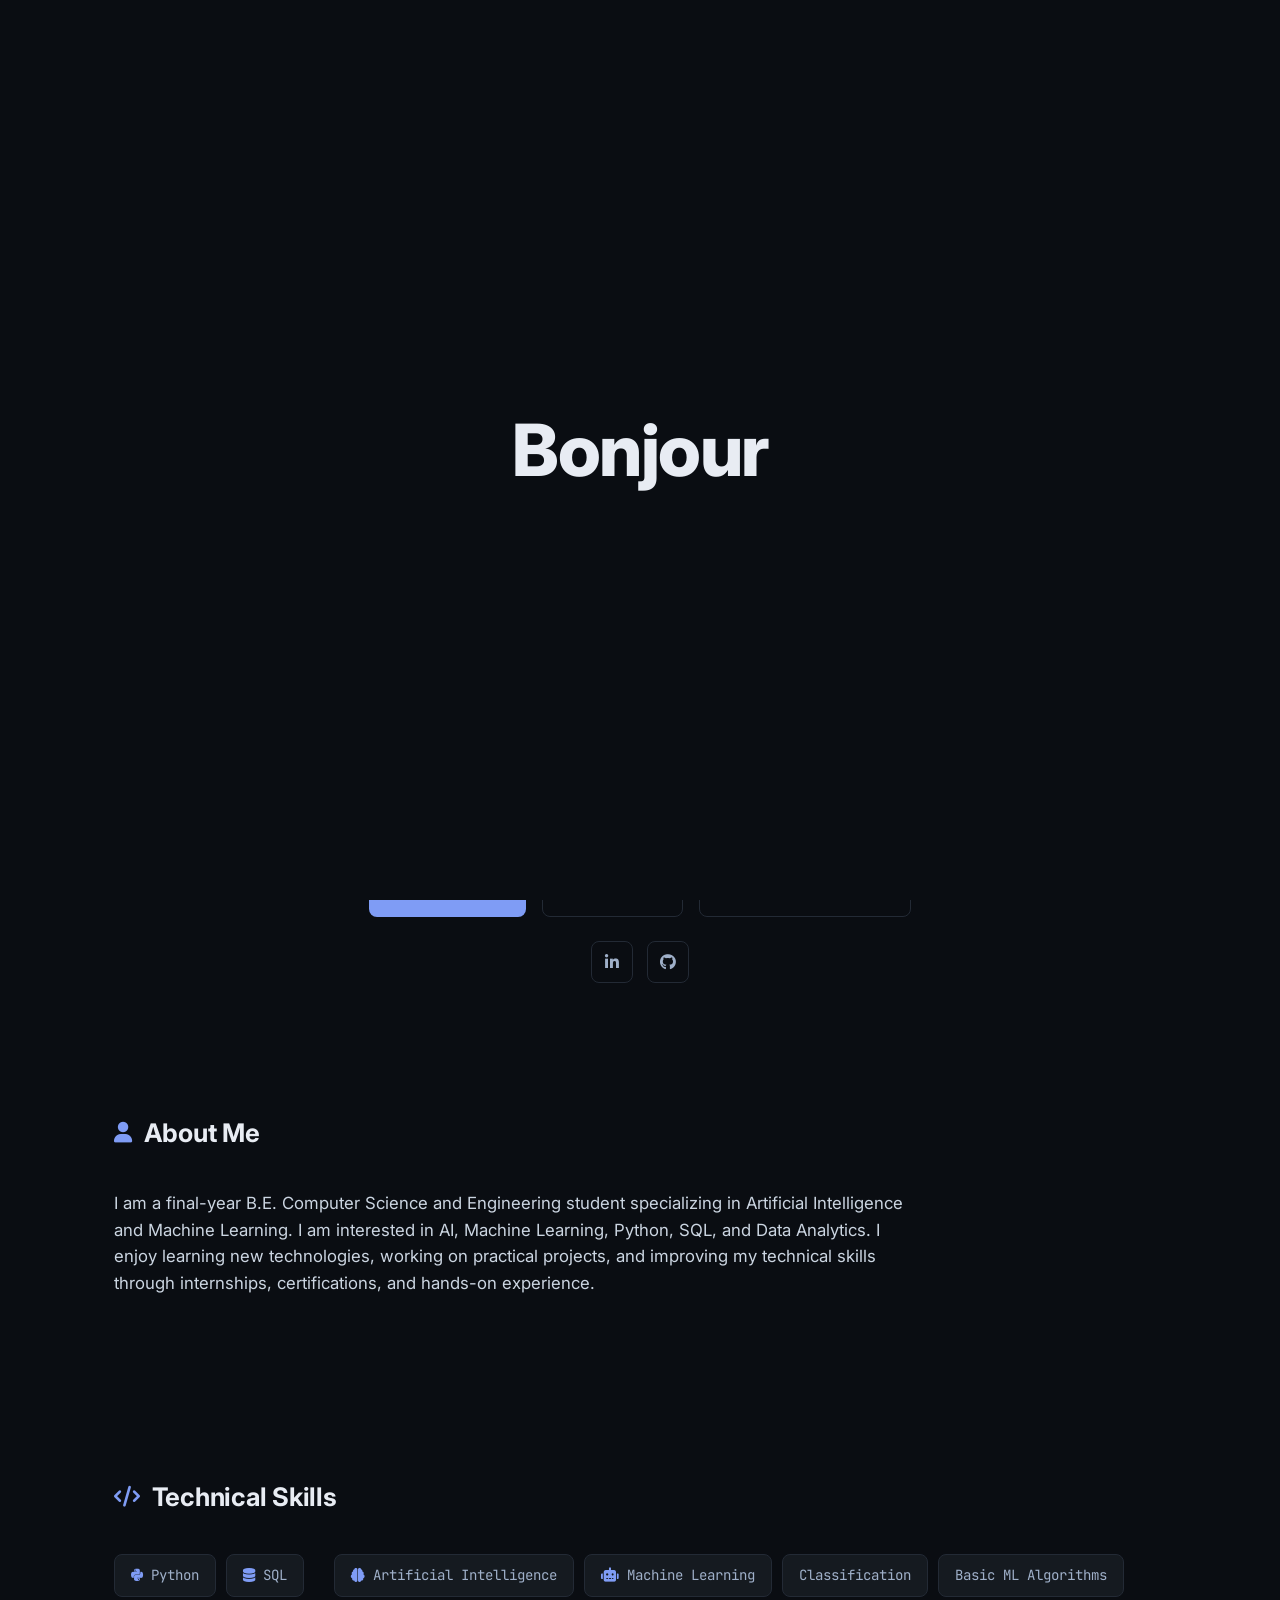
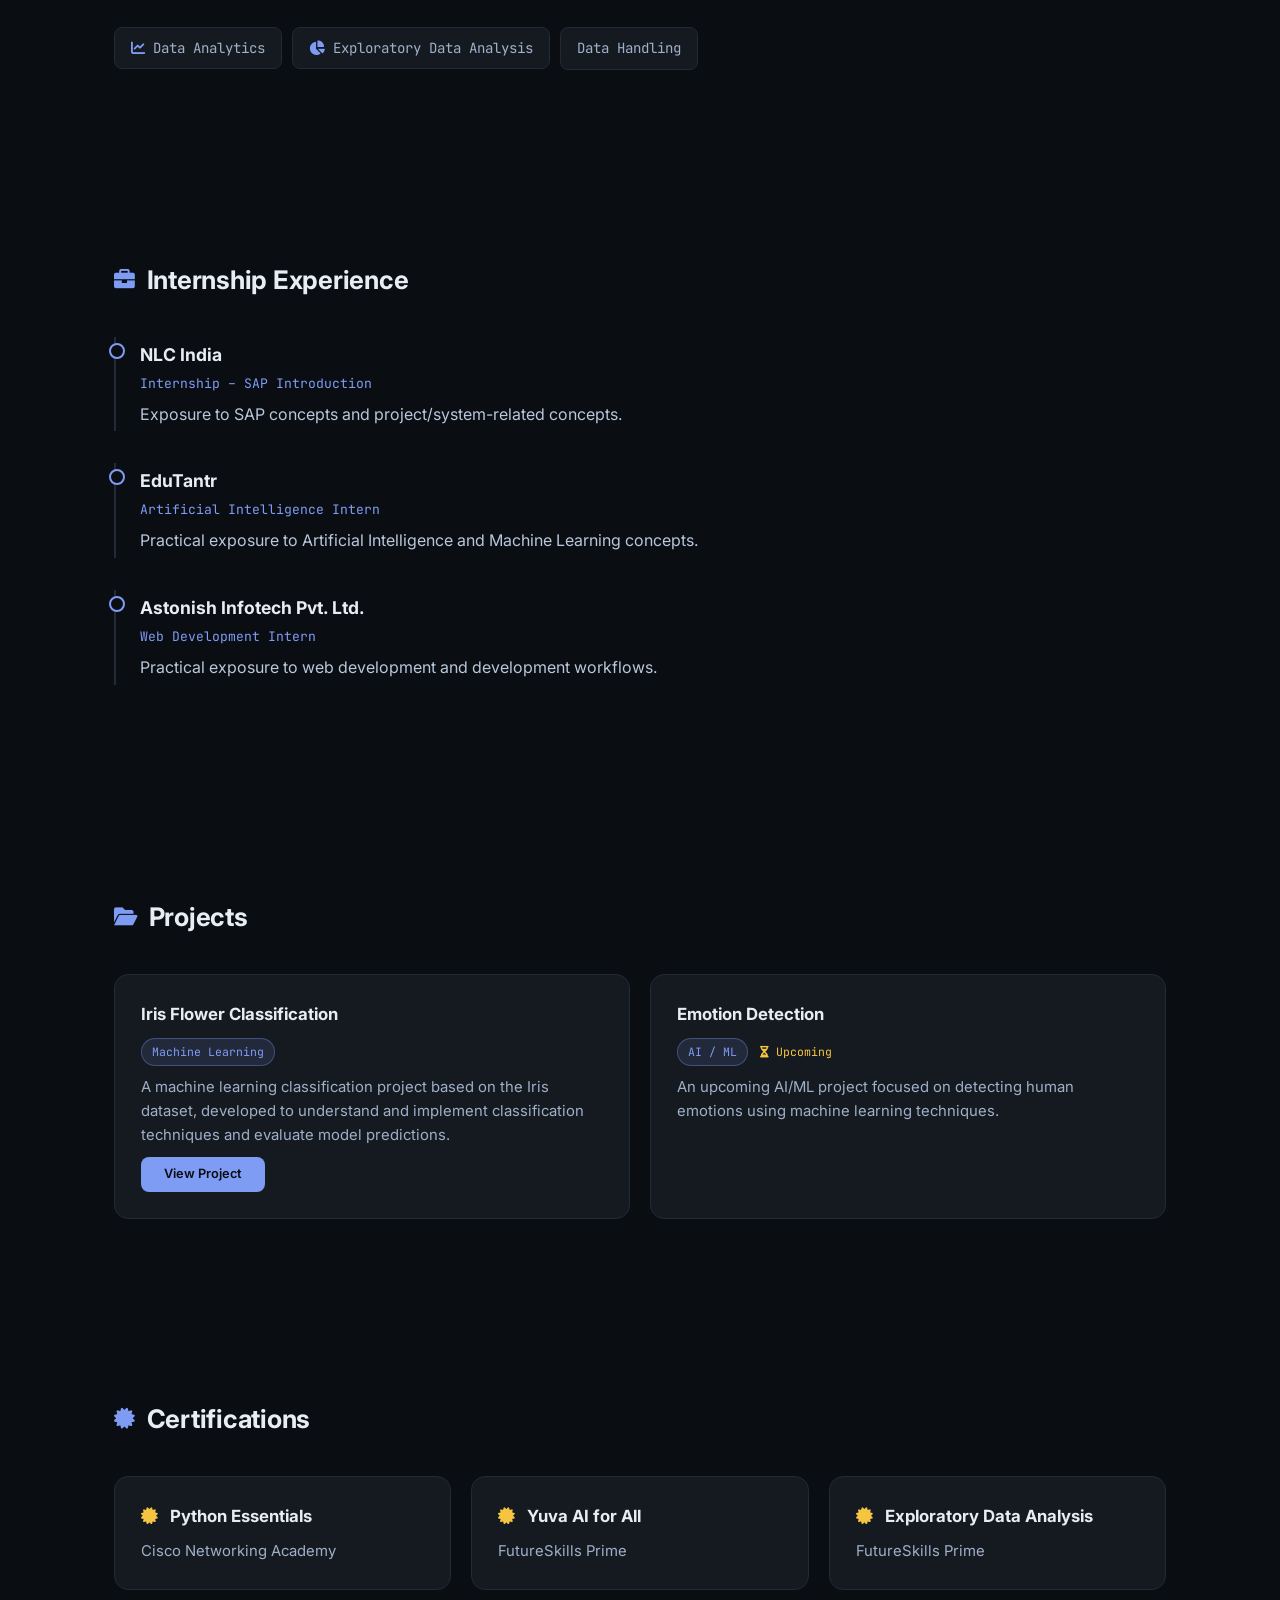
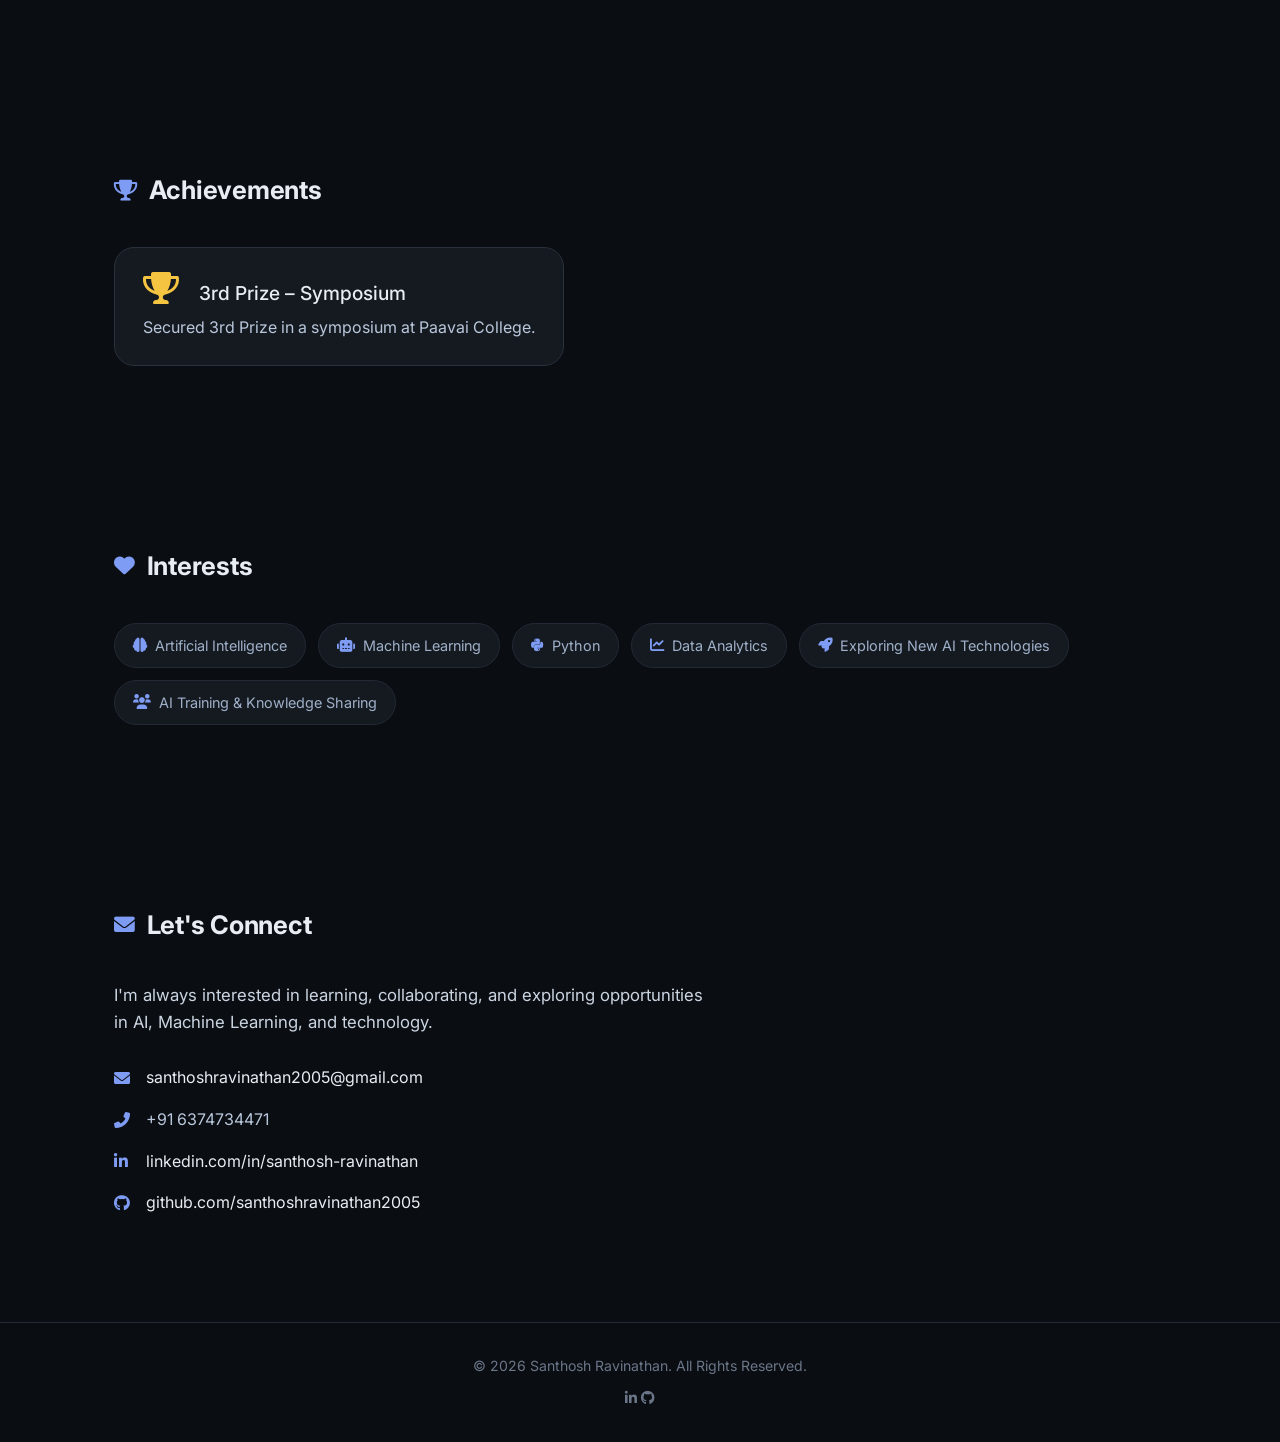
<file: index.html>
<!DOCTYPE html>
<html lang="en">
<head>
<meta charset="UTF-8" />
<meta name="viewport" content="width=device-width, initial-scale=1.0" />
<title>Santhosh Ravinathan · AI/ML Portfolio</title>
<link rel="icon" type="image/svg+xml" href="favicon.svg" />
 
<meta name="description" content="CSE (AI &amp; ML) student. Explore my projects, skills, and experience in artificial intelligence and machine learning." />
<meta property="og:title" content="Santhosh Ravinathan | AI/ML Portfolio" />
<meta property="og:description" content="CSE (AI &amp; ML) student. Explore my projects, skills, and experience in artificial intelligence and machine learning." />
<meta property="og:image" content="https://santhosh-portfolio-tau-three.vercel.app/images/profile.png" />
<meta property="og:url" content="https://santhosh-portfolio-tau-three.vercel.app/" />
<meta property="og:type" content="website" />
<meta name="twitter:card" content="summary_large_image" />
<meta name="twitter:title" content="Santhosh Ravinathan | AI/ML Portfolio" />
<meta name="twitter:description" content="CSE (AI &amp; ML) student. Explore my projects, skills, and experience in artificial intelligence and machine learning." />
<meta name="twitter:image" content="https://santhosh-portfolio-tau-three.vercel.app/images/profile.png" />
 
<!-- Google Font & Font Awesome -->
<link rel="preconnect" href="https://fonts.googleapis.com" />
<link rel="preconnect" href="https://fonts.gstatic.com" crossorigin />
<link href="https://fonts.googleapis.com/css2?family=Inter:opsz@14..32&family=JetBrains+Mono:wght@400;500;700&display=swap" rel="stylesheet" />
<link rel="stylesheet" href="https://cdnjs.cloudflare.com/ajax/libs/font-awesome/6.0.0-beta3/css/all.min.css" />
 
<!-- Custom CSS -->
<link rel="stylesheet" href="css/style.css" />
</head>
<body>
 
<!-- Animated particle network background -->
<canvas id="bg-particles"></canvas>
 
<!-- PRELOADER: cycles "Hi" through multiple languages, then fades out -->
<div id="preloader">
  <div id="preloader-text">Hi</div>
</div>
 
 
<!-- NAVBAR -->
<nav class="navbar" id="navbar">
<div class="container nav-container">
<div class="logo">Santhosh<span>.</span></div>
<div class="hamburger" id="hamburger" aria-label="Menu">
<i class="fas fa-bars"></i>
</div>
<ul class="nav-links" id="navLinks">
<li><a href="#hero" class="active-nav">Home</a></li>
<li><a href="#about">About</a></li>
<li><a href="#skills">Skills</a></li>
<li><a href="#experience">Experience</a></li>
<li><a href="#projects">Projects</a></li>
<li><a href="#certifications">Certifications</a></li>
<li><a href="#achievements">Achievements</a></li>
<li><a href="#contact">Contact</a></li>
</ul>
</div>
</nav>
 
<!-- HERO -->
<section class="hero" id="hero">
<div class="container hero-flex">
 
  <div class="hero-left">
    <div class="hero-greeting">Hi, I'm</div>
    <h1 class="hero-name">Santhosh<br>Ravinathan</h1>
  </div>
 
  <div class="hero-center">
    <div class="glow-effect"></div>
    <img src="images/profile.png" alt="Santhosh Ravinathan" class="hero-photo" />
  </div>
 
  <div class="hero-right">
    <div class="hero-role" id="hero-role">AIML Student</div>
    <div class="hero-divider"></div>
    <p class="hero-desc">Understanding AI<br>&amp; Learner</p>
  </div>
 
</div>
 
<div class="container hero-extra">
  <div class="opportunity-badge"><i class="fas fa-bolt" style="margin-right:6px;"></i>Open to opportunities</div>
  <p class="hero-para">Passionate about Artificial Intelligence, Machine Learning, Python and Data Analytics, with a strong interest in building practical and meaningful technology solutions.</p>
  <div class="btn-group">
    <a href="#projects" class="btn btn-primary">View Projects</a>
    <a href="#contact" class="btn btn-outline">Contact Me</a>
    <a href="santhoshravinathanresume.pdf" download class="btn btn-outline"><i class="fas fa-download" style="margin-right:6px;"></i>Download Resume</a>
  </div>
  <div class="social-icons">
    <a href="https://linkedin.com/in/santhosh-ravinathan-a9075b30b" target="_blank" aria-label="LinkedIn"><i class="fab fa-linkedin-in"></i></a>
    <a href="https://github.com/santhoshravinathan2005-svg" target="_blank" aria-label="GitHub"><i class="fab fa-github"></i></a>
  </div>
</div>
</section>
 
<!-- ABOUT -->
<section id="about" class="fade-section">
<div class="container">
<h2 class="section-title"><i class="fas fa-user"></i> About Me</h2>
<p style="max-width:800px; font-size:1.05rem; color:#cbd5e1;">I am a final-year B.E. Computer Science and Engineering student specializing in Artificial Intelligence and Machine Learning. I am interested in AI, Machine Learning, Python, SQL, and Data Analytics. I enjoy learning new technologies, working on practical projects, and improving my technical skills through internships, certifications, and hands-on experience.</p>
</div>
</section>
 
<!-- SKILLS -->
<section id="skills" class="fade-section">
<div class="container">
<h2 class="section-title"><i class="fas fa-code"></i> Technical Skills</h2>
<div style="display:flex; flex-wrap:wrap; gap:20px;">
<div><span class="skill-tag"><i class="fab fa-python"></i> Python</span><span class="skill-tag"><i class="fas fa-database"></i> SQL</span></div>
<div><span class="skill-tag"><i class="fas fa-brain"></i> Artificial Intelligence</span><span class="skill-tag"><i class="fas fa-robot"></i> Machine Learning</span><span class="skill-tag">Classification</span><span class="skill-tag">Basic ML Algorithms</span></div>
<div><span class="skill-tag"><i class="fas fa-chart-line"></i> Data Analytics</span><span class="skill-tag"><i class="fas fa-chart-pie"></i> Exploratory Data Analysis</span><span class="skill-tag">Data Handling</span></div>
</div>
</div>
</section>
 
<!-- EXPERIENCE -->
<section id="experience" class="fade-section">
<div class="container">
<h2 class="section-title"><i class="fas fa-briefcase"></i> Internship Experience</h2>
<div class="exp-item"><h3>NLC India</h3><div class="meta">Internship – SAP Introduction</div><p style="color:#b9c7db;">Exposure to SAP concepts and project/system-related concepts.</p></div>
<div class="exp-item"><h3>EduTantr</h3><div class="meta">Artificial Intelligence Intern</div><p style="color:#b9c7db;">Practical exposure to Artificial Intelligence and Machine Learning concepts.</p></div>
<div class="exp-item"><h3>Astonish Infotech Pvt. Ltd.</h3><div class="meta">Web Development Intern</div><p style="color:#b9c7db;">Practical exposure to web development and development workflows.</p></div>
</div>
</section>
 
<!-- PROJECTS -->
<section id="projects" class="fade-section">
<div class="container">
<h2 class="section-title"><i class="fas fa-folder-open"></i> Projects</h2>
<div class="card-grid">
<div class="card"><h3>Iris Flower Classification</h3><div><span class="badge badge-accent">Machine Learning</span></div><p style="margin:10px 0;">A machine learning classification project based on the Iris dataset, developed to understand and implement classification techniques and evaluate model predictions.</p><a href="#" class="btn btn-primary" style="padding:6px 22px; font-size:0.8rem;">View Project</a></div>
<div class="card"><h3>Emotion Detection</h3><div><span class="badge badge-accent">AI / ML</span> <span class="project-upcoming"><i class="fas fa-hourglass-half"></i> Upcoming</span></div><p style="margin:10px 0;">An upcoming AI/ML project focused on detecting human emotions using machine learning techniques.</p></div>
</div>
</div>
</section>
 
<!-- CERTIFICATIONS -->
<section id="certifications" class="fade-section">
<div class="container">
<h2 class="section-title"><i class="fas fa-certificate"></i> Certifications</h2>
<div class="card-grid">
<div class="card"><h3><i class="fas fa-certificate cert-icon"></i> Python Essentials</h3><p>Cisco Networking Academy</p></div>
<div class="card"><h3><i class="fas fa-certificate cert-icon"></i> Yuva AI for All</h3><p>FutureSkills Prime</p></div>
<div class="card"><h3><i class="fas fa-certificate cert-icon"></i> Exploratory Data Analysis</h3><p>FutureSkills Prime</p></div>
</div>
</div>
</section>
 
<!-- ACHIEVEMENTS -->
<section id="achievements" class="fade-section">
<div class="container">
<h2 class="section-title"><i class="fas fa-trophy"></i> Achievements</h2>
<div style="background:#151a20; border-radius:20px; padding:24px 28px; border:1px solid #29313c; display:inline-block;">
<i class="fas fa-trophy" style="color:#f5c542; font-size:2rem; margin-right:16px;"></i>
<span style="font-size:1.2rem; font-weight:500;">3rd Prize – Symposium</span>
<p style="color:#b9c7db; margin-top:6px;">Secured 3rd Prize in a symposium at Paavai College.</p>
</div>
</div>
</section>
 
<!-- INTERESTS -->
<section id="interests" class="fade-section">
<div class="container">
<h2 class="section-title"><i class="fas fa-heart"></i> Interests</h2>
<div class="interest-grid">
<span class="interest-item"><i class="fas fa-brain"></i> Artificial Intelligence</span>
<span class="interest-item"><i class="fas fa-robot"></i> Machine Learning</span>
<span class="interest-item"><i class="fab fa-python"></i> Python</span>
<span class="interest-item"><i class="fas fa-chart-line"></i> Data Analytics</span>
<span class="interest-item"><i class="fas fa-rocket"></i> Exploring New AI Technologies</span>
<span class="interest-item"><i class="fas fa-users"></i> AI Training &amp; Knowledge Sharing</span>
</div>
</div>
</section>
 
<!-- CONTACT -->
<section id="contact" class="fade-section">
<div class="container">
<h2 class="section-title"><i class="fas fa-envelope"></i> Let's Connect</h2>
<p style="font-size:1.05rem; color:#cbd5e1; max-width:600px; margin-bottom:30px;">I'm always interested in learning, collaborating, and exploring opportunities in AI, Machine Learning, and technology.</p>
<div class="contact-info">
<p><i class="fas fa-envelope"></i> <a href="mailto:santhoshravinathan2005@gmail.com">santhoshravinathan2005@gmail.com</a></p>
<p><i class="fas fa-phone-alt"></i> <span style="color:#b9c7db;">+91 6374734471</span></p>
<p><i class="fab fa-linkedin-in"></i> <a href="https://linkedin.com/in/santhosh-ravinathan-a9075b30b" target="_blank">linkedin.com/in/santhosh-ravinathan</a></p>
<p><i class="fab fa-github"></i> <a href="https://github.com/santhoshravinathan2005-svg" target="_blank">github.com/santhoshravinathan2005</a></p>
</div>
</div>
</section>
 
<!-- FOOTER -->
<footer class="footer">
<div class="container">
<p>© 2026 Santhosh Ravinathan. All Rights Reserved.</p>
<div style="margin-top:10px;">
<a href="https://linkedin.com/in/santhosh-ravinathan-a9075b30b" target="_blank" aria-label="LinkedIn"><i class="fab fa-linkedin-in"></i></a>
<a href="https://github.com/santhoshravinathan2005-svg" target="_blank" aria-label="GitHub"><i class="fab fa-github"></i></a>
</div>
</div>
</footer>
 
<!-- Custom JavaScript -->
<script src="js/script.js"></script>
 
<!-- Preloader logic -->
<script>
(function () {
  var greetings = ["Hi", "Hola", "Bonjour", "Ciao", "Hallo", "Olá", "Namaste", "வணக்கம்", "你好", "こんにちは", "안녕하세요", "Привет", "مرحبا", "Merhaba"];
  var preloader = document.getElementById('preloader');
  var textEl = document.getElementById('preloader-text');
  if (!preloader || !textEl) return;
 
  document.body.classList.add('no-scroll');
  var i = 0;
  var cycle = setInterval(function () {
    i++;
    textEl.textContent = greetings[i % greetings.length];
  }, 150);
 
  window.addEventListener('load', function () {
    setTimeout(function () {
      clearInterval(cycle);
      preloader.classList.add('fade-out');
      document.body.classList.remove('no-scroll');
      setTimeout(function () { preloader.remove(); }, 700);
    }, 2000);
  });
})();
</script>
 
<!-- Typing animation for the hero role -->
<script>
(function () {
  var roles = ["AIML Student", "AI Learner", "Python Developer", "ML Enthusiast"];
  var el = document.getElementById('hero-role');
  if (!el) return;
  var roleIndex = 0, charIndex = 0, deleting = false;
 
  function tick() {
    var current = roles[roleIndex];
    if (!deleting) {
      charIndex++;
      el.textContent = current.slice(0, charIndex);
      if (charIndex === current.length) {
        deleting = true;
        setTimeout(tick, 1400);
        return;
      }
    } else {
      charIndex--;
      el.textContent = current.slice(0, charIndex);
      if (charIndex === 0) {
        deleting = false;
        roleIndex = (roleIndex + 1) % roles.length;
      }
    }
    setTimeout(tick, deleting ? 40 : 80);
  }
 
  setTimeout(tick, 2600);
})();
</script>
 
<!-- Particle network background -->
<script>
(function () {
  var canvas = document.getElementById('bg-particles');
  if (!canvas) return;
  var ctx = canvas.getContext('2d');
  var w, h, dpr = Math.min(window.devicePixelRatio || 1, 2);
  var particles = [];
  var count = window.innerWidth < 700 ? 35 : 70;
 
  function resize() {
    w = window.innerWidth; h = window.innerHeight;
    canvas.width = w * dpr; canvas.height = h * dpr;
    canvas.style.width = w + 'px'; canvas.style.height = h + 'px';
    ctx.setTransform(dpr, 0, 0, dpr, 0, 0);
  }
 
  function init() {
    resize();
    particles = [];
    for (var i = 0; i < count; i++) {
      particles.push({
        x: Math.random() * w,
        y: Math.random() * h,
        vx: (Math.random() - 0.5) * 0.3,
        vy: (Math.random() - 0.5) * 0.3
      });
    }
  }
 
  function draw() {
    ctx.clearRect(0, 0, w, h);
    for (var i = 0; i < particles.length; i++) {
      var p = particles[i];
      p.x += p.vx; p.y += p.vy;
      if (p.x < 0 || p.x > w) p.vx *= -1;
      if (p.y < 0 || p.y > h) p.vy *= -1;
      for (var j = i + 1; j < particles.length; j++) {
        var q = particles[j];
        var d = Math.hypot(p.x - q.x, p.y - q.y);
        if (d < 130) {
          ctx.strokeStyle = 'rgba(168,85,247,' + (0.15 * (1 - d / 130)) + ')';
          ctx.lineWidth = 0.6;
          ctx.beginPath();
          ctx.moveTo(p.x, p.y);
          ctx.lineTo(q.x, q.y);
          ctx.stroke();
        }
      }
    }
    for (var k = 0; k < particles.length; k++) {
      ctx.fillStyle = 'rgba(168,85,247,0.55)';
      ctx.beginPath();
      ctx.arc(particles[k].x, particles[k].y, 1.4, 0, Math.PI * 2);
      ctx.fill();
    }
    requestAnimationFrame(draw);
  }
 
  var resizeTimer;
  window.addEventListener('resize', function () {
    clearTimeout(resizeTimer);
    resizeTimer = setTimeout(init, 200);
  });
 
  init();
  draw();
})();
</script>
 
</body>
</html>
</file>
<file: css/style.css>
/* ==========================================================================
   Santhosh Ravinathan — Portfolio Stylesheet
   ========================================================================== */
 
:root {
  --bg: #0a0d12;
  --surface: #12161d;
  --surface-2: #151a20;
  --border: #232a35;
  --text: #e8ecf3;
  --text-dim: #9fb0c9;
  --text-dimmer: #6b7688;
  --accent: #7f9cf5;
  --accent-soft: rgba(127, 156, 245, 0.12);
  --gold: #f5c542;
  --mono: 'JetBrains Mono', ui-monospace, SFMono-Regular, Menlo, Consolas, monospace;
  --sans: 'Inter', -apple-system, BlinkMacSystemFont, 'Segoe UI', sans-serif;
}
 
* { box-sizing: border-box; margin: 0; padding: 0; }
 
html { scroll-behavior: smooth; }
 
#bg-particles {
  position: fixed;
  top: 0;
  left: 0;
  z-index: 0;
  pointer-events: none;
}
 
body.no-scroll { overflow: hidden; }
 
/* ==========================================================================
   PRELOADER
   ========================================================================== */
 
#preloader {
  position: fixed;
  inset: 0;
  z-index: 9999;
  background: var(--bg);
  display: flex;
  align-items: center;
  justify-content: center;
  transition: opacity 0.65s ease, visibility 0.65s ease;
}
 
#preloader.fade-out {
  opacity: 0;
  visibility: hidden;
  pointer-events: none;
}
 
#preloader-text {
  font-family: var(--sans);
  font-size: clamp(2.2rem, 8vw, 4.5rem);
  font-weight: 800;
  letter-spacing: -0.02em;
  color: var(--text);
}
 
body {
  background: var(--bg);
  color: var(--text);
  font-family: var(--sans);
  line-height: 1.6;
  -webkit-font-smoothing: antialiased;
}
 
.container {
  max-width: 1100px;
  margin: 0 auto;
  padding: 0 24px;
}
 
a { color: inherit; text-decoration: none; }
 
/* Faint ambient grid, evokes a data/graph backdrop without being loud */
body {
  background-color: var(--bg);
  position: relative;
}
body::before {
  content: "";
  position: fixed;
  inset: 0;
  background: radial-gradient(ellipse 900px 500px at 50% -10%, var(--accent-soft), transparent 70%);
  pointer-events: none;
  z-index: 0;
}
 
/* ==========================================================================
   NAVBAR
   ========================================================================== */
 
.navbar {
  position: fixed;
  top: 0;
  left: 0;
  right: 0;
  z-index: 100;
  background: rgba(10, 13, 18, 0.85);
  backdrop-filter: blur(10px);
  border-bottom: 1px solid var(--border);
}
 
.nav-container {
  display: flex;
  align-items: center;
  justify-content: space-between;
  height: 68px;
}
 
.logo {
  font-family: var(--mono);
  font-size: 1.15rem;
  font-weight: 700;
  letter-spacing: -0.02em;
}
.logo span { color: var(--accent); }
 
.nav-links {
  display: flex;
  list-style: none;
  gap: 32px;
}
 
.nav-links a {
  font-size: 0.92rem;
  color: var(--text-dim);
  font-weight: 500;
  padding: 6px 0;
  position: relative;
  transition: color 0.2s ease;
}
 
.nav-links a::after {
  content: "";
  position: absolute;
  left: 0;
  bottom: -2px;
  width: 0;
  height: 2px;
  background: var(--accent);
  transition: width 0.25s ease;
}
 
.nav-links a:hover,
.nav-links a.active-nav {
  color: var(--text);
}
.nav-links a:hover::after,
.nav-links a.active-nav::after {
  width: 100%;
}
 
.hamburger {
  display: none;
  font-size: 1.3rem;
  cursor: pointer;
  color: var(--text);
}
 
@media (max-width: 860px) {
  .hamburger { display: block; }
  .nav-links {
    position: fixed;
    top: 68px;
    left: 0;
    right: 0;
    flex-direction: column;
    background: var(--surface);
    border-bottom: 1px solid var(--border);
    padding: 12px 24px 24px;
    gap: 16px;
    transform: translateY(-12px);
    opacity: 0;
    pointer-events: none;
    transition: all 0.25s ease;
  }
  .nav-links.open {
    transform: translateY(0);
    opacity: 1;
    pointer-events: auto;
  }
}
 
/* ==========================================================================
   HERO
   ========================================================================== */
 
.hero {
  min-height: 100vh;
  display: flex;
  flex-direction: column;
  justify-content: center;
  padding: 100px 0 40px;
  position: relative;
  z-index: 1;
  overflow: hidden;
}
 
.hero-flex {
  display: flex;
  align-items: center;
  justify-content: space-between;
  gap: 24px;
  width: 100%;
  min-height: 560px;
}
 
.hero-left {
  flex: 1;
  min-width: 240px;
}
 
.hero-greeting {
  font-family: var(--mono);
  font-size: 1.1rem;
  color: var(--text-dim);
  margin-bottom: 12px;
}
 
.hero-name {
  font-size: clamp(2.4rem, 5.2vw, 4.2rem);
  font-weight: 800;
  letter-spacing: -0.02em;
  line-height: 1.08;
  color: var(--text);
}
 
/* Center: full-body cutout photo with a tall purple glow behind it, fixed to the visual center */
.hero-center {
  flex: 1.1;
  min-width: 260px;
  height: 100%;
  min-height: 560px;
  display: flex;
  align-items: center;
  justify-content: center;
  position: relative;
}
 
.glow-effect {
  position: absolute;
  top: 50%;
  left: 50%;
  transform: translate(-50%, -50%);
  width: 480px;
  height: 640px;
  border-radius: 50%;
  background: radial-gradient(
    ellipse,
    rgba(168, 85, 247, 0.55) 0%,
    rgba(139, 43, 226, 0.28) 40%,
    rgba(139, 43, 226, 0) 72%
  );
  filter: blur(35px);
  z-index: 0;
  pointer-events: none;
}
 
.hero-photo {
  position: relative;
  z-index: 1;
  height: 85%;
  max-height: 560px;
  width: auto;
  object-fit: contain;
  filter: drop-shadow(0 20px 40px rgba(0, 0, 0, 0.5));
}
 
/* Right: role label + divider + description */
.hero-right {
  flex: 0.8;
  min-width: 170px;
  display: flex;
  flex-direction: column;
  align-items: flex-end;
  text-align: right;
}
 
.hero-role {
  font-size: 1.5rem;
  font-weight: 700;
  color: var(--text);
  margin-bottom: 14px;
  min-height: 1.4em;
}
.hero-role::after {
  content: "|";
  color: var(--accent);
  animation: blink 0.9s step-end infinite;
  margin-left: 2px;
}
@keyframes blink {
  50% { opacity: 0; }
}
 
.hero-divider {
  width: 46px;
  height: 3px;
  background: var(--accent);
  border-radius: 2px;
  margin-bottom: 18px;
}
 
.hero-desc {
  font-size: 1.05rem;
  color: var(--text-dim);
  line-height: 1.5;
}
 
/* Compact row beneath the main hero: badge, intro line, CTAs, socials */
.hero-extra {
  margin-top: 48px;
  text-align: center;
}
 
.opportunity-badge {
  display: inline-flex;
  align-items: center;
  font-family: var(--mono);
  font-size: 0.8rem;
  color: var(--gold);
  background: rgba(245, 197, 66, 0.1);
  border: 1px solid rgba(245, 197, 66, 0.3);
  padding: 6px 14px;
  border-radius: 100px;
  margin-bottom: 20px;
}
 
.hero-para {
  color: var(--text-dim);
  max-width: 560px;
  font-size: 1rem;
  margin: 0 auto 28px;
}
 
.hero-extra .btn-group {
  justify-content: center;
  margin-bottom: 24px;
}
 
.hero-extra .social-icons {
  justify-content: center;
}
 
@media (max-width: 900px) {
  .hero { padding: 120px 0 50px; }
  .hero-flex {
    flex-direction: column;
    text-align: center;
    gap: 28px;
    min-height: auto;
  }
  .hero-left { text-align: center; }
  .hero-center { min-height: 380px; order: -1; }
  .hero-photo { height: 340px; max-height: 60vh; }
  .glow-effect { width: 320px; height: 420px; }
  .hero-right { align-items: center; text-align: center; }
}
 
.btn-group {
  display: flex;
  gap: 16px;
  flex-wrap: wrap;
  margin-bottom: 32px;
}
 
.btn {
  display: inline-block;
  padding: 12px 28px;
  border-radius: 8px;
  font-weight: 600;
  font-size: 0.92rem;
  transition: all 0.2s ease;
  border: 1px solid transparent;
}
 
.btn-primary {
  background: var(--accent);
  color: #0a0d12;
}
.btn-primary:hover {
  background: #a5bcf8;
  transform: translateY(-2px);
}
 
.btn-outline {
  border-color: var(--border);
  color: var(--text);
}
.btn-outline:hover {
  border-color: var(--accent);
  color: var(--accent);
  transform: translateY(-2px);
}
 
.social-icons {
  display: flex;
  gap: 14px;
}
.social-icons a {
  width: 42px;
  height: 42px;
  display: flex;
  align-items: center;
  justify-content: center;
  border: 1px solid var(--border);
  border-radius: 8px;
  color: var(--text-dim);
  transition: all 0.2s ease;
}
.social-icons a:hover {
  color: var(--accent);
  border-color: var(--accent);
  transform: translateY(-2px);
}
 
/* ==========================================================================
   SECTIONS (fade-in on scroll)
   ========================================================================== */
 
.fade-section {
  padding: 90px 0;
  opacity: 0;
  transform: translateY(24px);
  transition: opacity 0.6s ease, transform 0.6s ease;
  position: relative;
  z-index: 1;
}
.fade-section.visible {
  opacity: 1;
  transform: translateY(0);
}
 
.section-title {
  font-size: 1.6rem;
  font-weight: 700;
  letter-spacing: -0.01em;
  margin-bottom: 36px;
  display: flex;
  align-items: center;
  gap: 12px;
}
.section-title i { color: var(--accent); font-size: 1.3rem; }
 
/* ==========================================================================
   SKILLS
   ========================================================================== */
 
.skill-tag {
  display: inline-flex;
  align-items: center;
  gap: 8px;
  font-family: var(--mono);
  font-size: 0.88rem;
  background: var(--surface-2);
  border: 1px solid var(--border);
  color: var(--text-dim);
  padding: 9px 16px;
  border-radius: 8px;
  margin: 0 10px 10px 0;
  transition: all 0.2s ease;
}
.skill-tag:hover {
  border-color: var(--accent);
  color: var(--text);
}
.skill-tag i { color: var(--accent); }
 
/* ==========================================================================
   EXPERIENCE
   ========================================================================== */
 
.exp-item {
  border-left: 2px solid var(--border);
  padding: 4px 0 4px 24px;
  margin-bottom: 32px;
  position: relative;
}
.exp-item::before {
  content: "";
  position: absolute;
  left: -7px;
  top: 6px;
  width: 12px;
  height: 12px;
  border-radius: 50%;
  background: var(--bg);
  border: 2px solid var(--accent);
}
.exp-item h3 {
  font-size: 1.1rem;
  font-weight: 700;
  margin-bottom: 4px;
}
.exp-item .meta {
  font-family: var(--mono);
  font-size: 0.82rem;
  color: var(--accent);
  margin-bottom: 8px;
}
 
/* ==========================================================================
   CARDS (Projects / Certifications)
   ========================================================================== */
 
.card-grid {
  display: grid;
  grid-template-columns: repeat(auto-fit, minmax(260px, 1fr));
  gap: 20px;
}
 
.card {
  background: var(--surface-2);
  border: 1px solid var(--border);
  border-radius: 14px;
  padding: 26px;
  transition: all 0.25s ease;
}
.card:hover {
  border-color: var(--accent);
  transform: translateY(-4px);
}
.card h3 {
  font-size: 1.05rem;
  font-weight: 700;
  margin-bottom: 10px;
  display: flex;
  align-items: center;
  gap: 8px;
}
.card p { color: var(--text-dim); font-size: 0.93rem; }
 
.badge {
  display: inline-block;
  font-family: var(--mono);
  font-size: 0.72rem;
  padding: 4px 10px;
  border-radius: 100px;
  background: var(--surface);
  border: 1px solid var(--border);
  color: var(--text-dim);
}
.badge-accent {
  background: var(--accent-soft);
  border-color: rgba(127, 156, 245, 0.35);
  color: var(--accent);
}
 
.project-upcoming {
  font-family: var(--mono);
  font-size: 0.72rem;
  color: var(--gold);
  margin-left: 8px;
}
 
.cert-icon { color: var(--gold); margin-right: 4px; }
 
/* ==========================================================================
   INTERESTS
   ========================================================================== */
 
.interest-grid {
  display: flex;
  flex-wrap: wrap;
  gap: 12px;
}
.interest-item {
  display: inline-flex;
  align-items: center;
  gap: 8px;
  background: var(--surface-2);
  border: 1px solid var(--border);
  padding: 10px 18px;
  border-radius: 100px;
  font-size: 0.9rem;
  color: var(--text-dim);
}
.interest-item i { color: var(--accent); }
 
/* ==========================================================================
   CONTACT
   ========================================================================== */
 
.contact-info p {
  display: flex;
  align-items: center;
  gap: 12px;
  margin-bottom: 16px;
  font-size: 1rem;
}
.contact-info i {
  width: 20px;
  color: var(--accent);
}
.contact-info a:hover { color: var(--accent); }
 
/* ==========================================================================
   FOOTER
   ========================================================================== */
 
.footer {
  border-top: 1px solid var(--border);
  padding: 32px 0;
  text-align: center;
  color: var(--text-dimmer);
  font-size: 0.88rem;
  position: relative;
  z-index: 1;
}
.footer .social-icons {
  justify-content: center;
  margin-top: 14px;
}
 
/* ==========================================================================
   RESPONSIVE
   ========================================================================== */
 
@media (max-width: 600px) {
  .hero { padding-top: 120px; }
  .fade-section { padding: 60px 0; }
  .card-grid { grid-template-columns: 1fr; }
}
</file>
